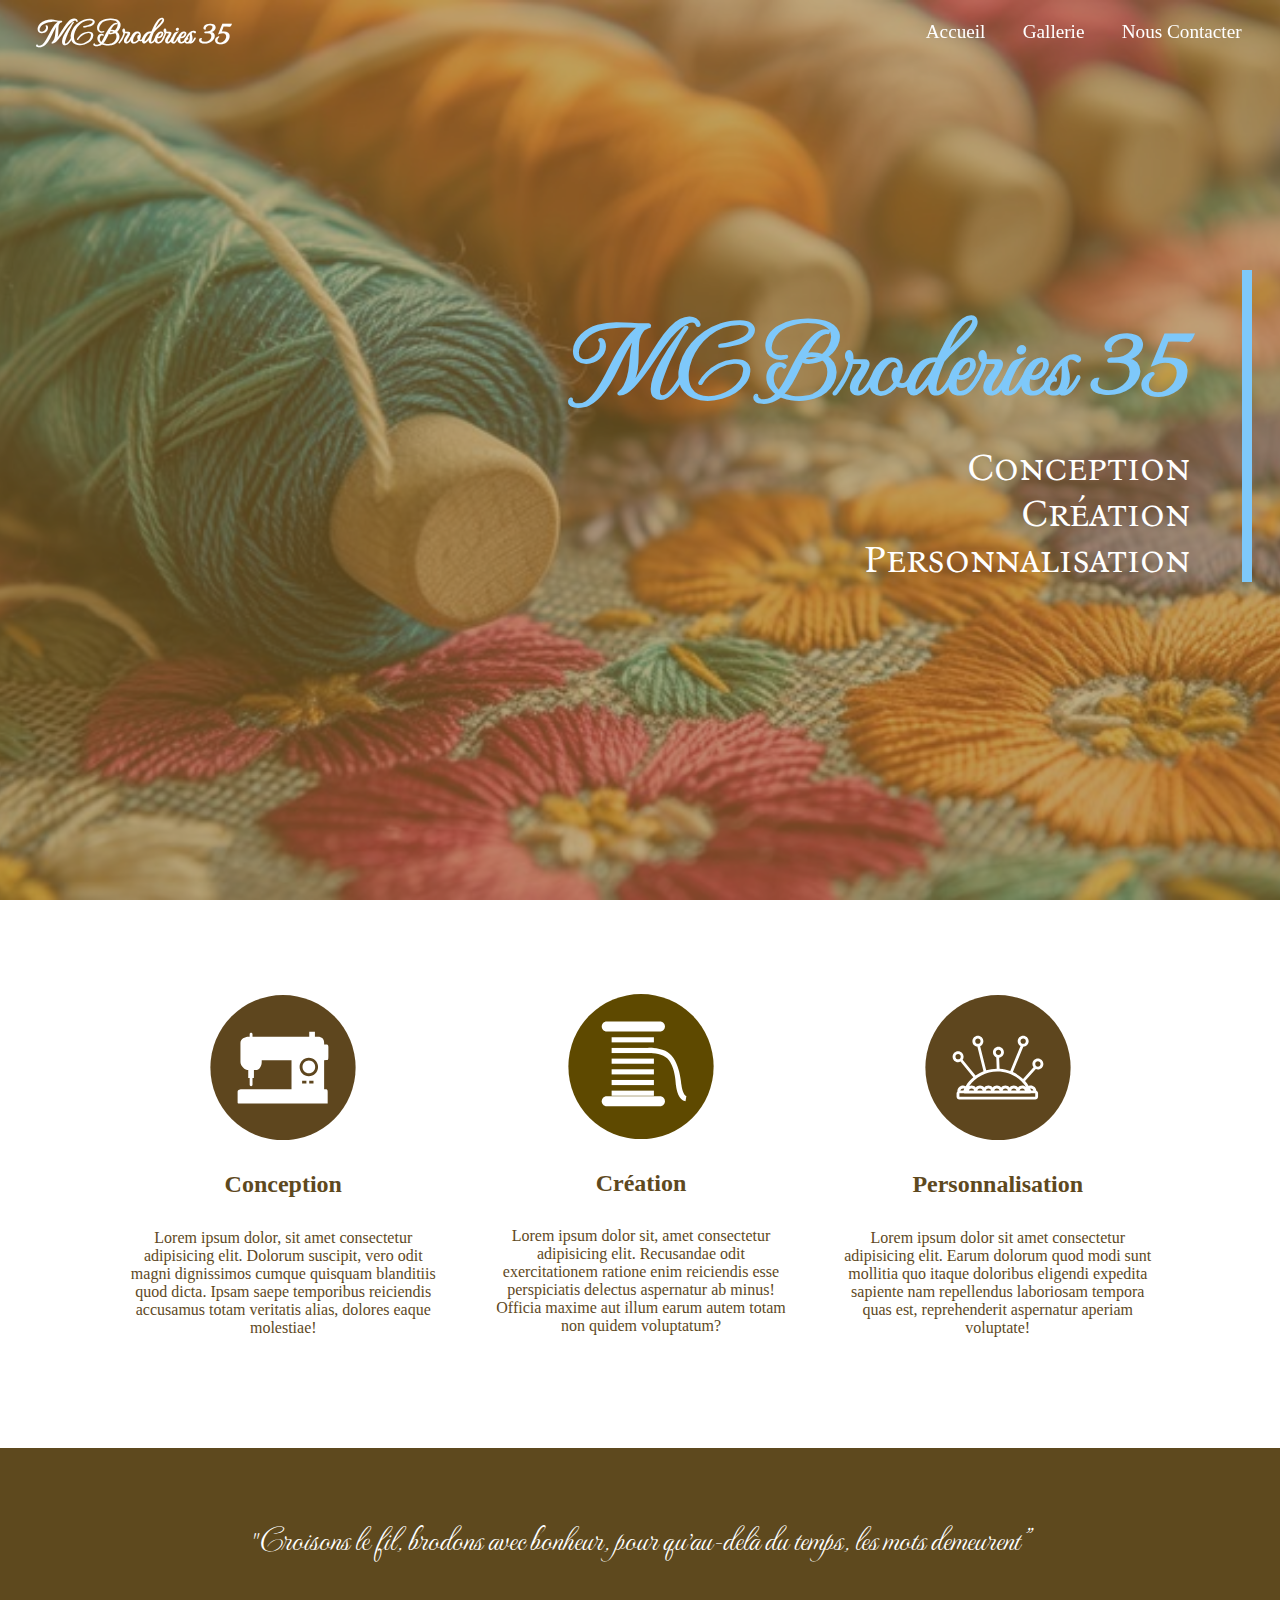
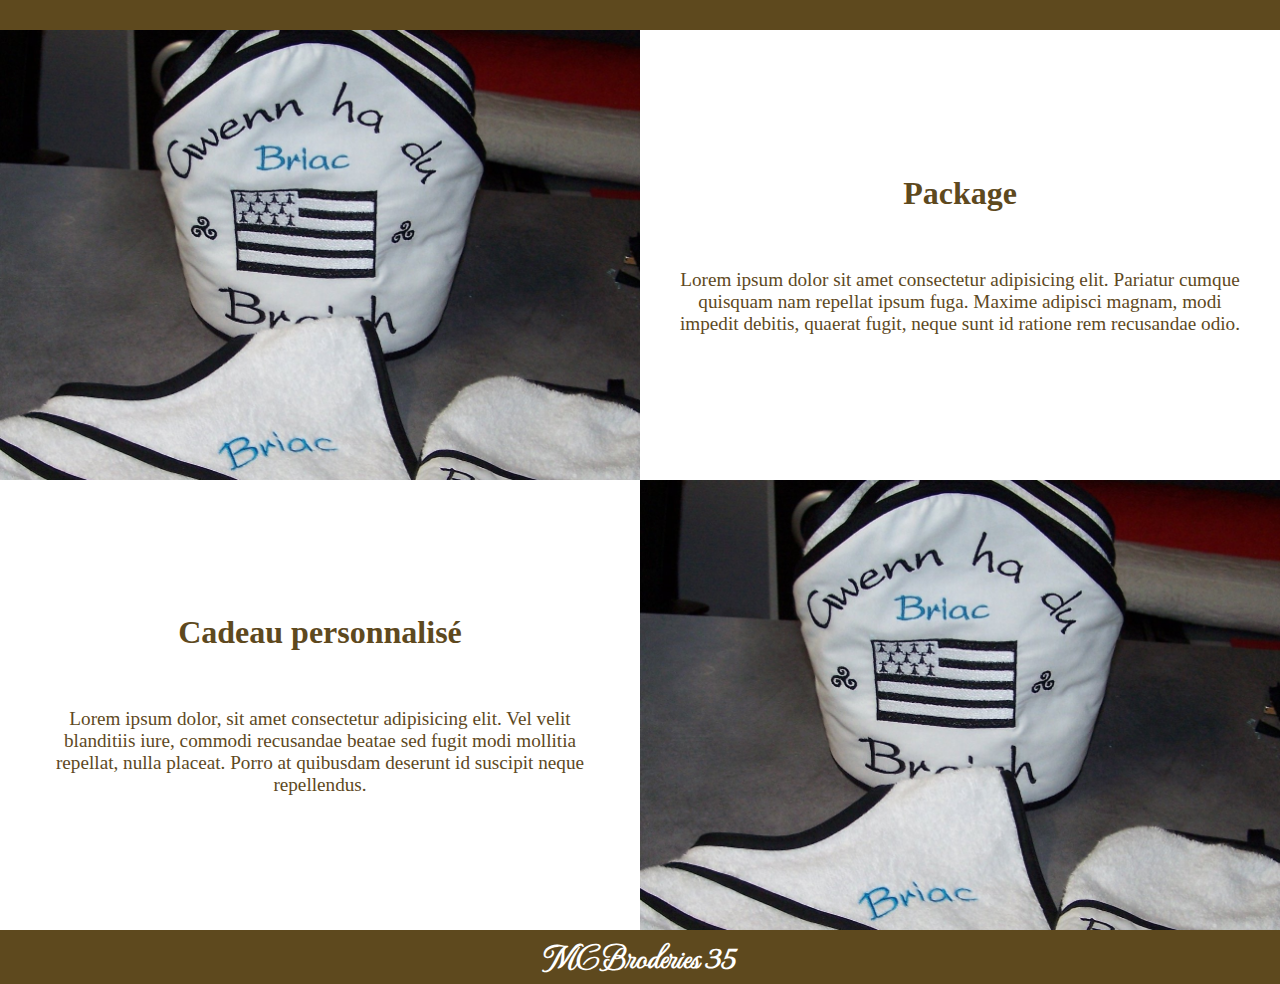
<file: index.html>
<!DOCTYPE html>
<html lang="fr">
<head>
    <meta charset="UTF-8">
    <meta name="viewport" content="width=device-width, initial-scale=1.0">
    <title>Mc Broderies</title>
    <link rel="preconnect" href="https://fonts.googleapis.com">
    <link rel="preconnect" href="https://fonts.gstatic.com" crossorigin>
    <link href="https://fonts.googleapis.com/css2?family=MonteCarlo&family=Water+Brush&display=swap" rel="stylesheet">
    <link href="https://fonts.googleapis.com/css2?family=Bona+Nova+SC:ital,wght@0,400;0,700;1,400&family=MonteCarlo&family=Water+Brush&display=swap" rel="stylesheet">
    <link rel="stylesheet" href="./CSS/style.css">
</head>
<body>
    <div id="wrapper">

    <nav id="navbar">
        <div id="logo">
            <p>MC Broderies 35</p>
        </div>
        <ul>
            <li><a href="./index.html">Accueil</a></li>
            <li><a href="./gallery">Gallerie</a></li>
            <li><a href="./contact.html">Nous Contacter</a></li>
        </ul>
    </nav>
    <header>
        <figure id="bannerImg">
            <img src="./asset/broderieBanner.jpg" alt="Broderie">
            <div id="hoverHeaderBanner"></div>
        </figure>
        <div id="headerContent">
            <h1>MC Broderies 35</h1>
            <p>Conception</p>
            <p>Création</p>
            <p>Personnalisation</p>
        </div>
    </header>
    <main>
        <div id="cardContainer">
            <div class="card">
                <div class="cardHeader">
                    <svg fill="#fff" height="256px" width="256px" version="1.1" id="Layer_1" xmlns="http://www.w3.org/2000/svg" xmlns:xlink="http://www.w3.org/1999/xlink" viewBox="-153.6 -153.6 819.20 819.20" xml:space="preserve"><g id="SVGRepo_bgCarrier" stroke-width="0"><rect x="-153.6" y="-153.6" width="819.20" height="819.20" rx="409.6" fill="#5e461e" strokewidth="0"></rect></g><g id="SVGRepo_tracerCarrier" stroke-linecap="round" stroke-linejoin="round"></g><g id="SVGRepo_iconCarrier"> <g> <g> <path d="M401.752,216.38c-19.692,0-35.712,16.02-35.712,35.712c0,19.688,16.02,35.704,35.712,35.704 c19.688,0,35.708-16.016,35.708-35.704C437.46,232.4,421.44,216.38,401.752,216.38z"></path> </g> </g> <g> <g> <path d="M497.856,126H488v-9.408C488,94.168,475.548,82,453.116,82H436l0.064-28h-2.268h-16c-4.416,0-13.792,0-13.792,0v28H84 V67.872c0-4.42-3.584-8-8-8s-8,3.58-8,8V82h-5.28C40.288,82,16,94.168,16,116.592V223.66C16,246.088,40.288,270,62.72,270H60 v30.168c0,4.42-0.124,13.956-0.124,13.956L68,314v38.396c0,4.416,3.584,8,8,8s8-3.584,8-8V314h7.752c0,0,0.248-9.412,0.248-13.832 V270h9.116C123.548,270,136,246.088,136,223.66V214h168v164H25.96C14.932,378,0,381.06,0,392.088v55.916C0,458,0,458,9.96,458 h498.164c0,0-0.124-7.784-0.124-9.996v-55.916c0-11.032-3.116-14.088-14.144-14.088H488V214l12.516-0.32 C512,213.564,512,209.812,512,187.84v-47.544C512,129.268,508.884,126,497.856,126z M388,346h-24.064c0,0,0.064-7.792,0.064-9.996 l-0.064-5.94c0,0,7.48-0.064,9.688-0.064H388V346z M428,336.004c0,2.204,0,9.996,0,9.996h-24v-16h24V336.004z M401.752,304.128 c-28.696,0-52.044-23.344-52.044-52.04c0-28.7,23.348-52.048,52.044-52.048s52.04,23.348,52.04,52.048 C453.792,280.784,430.448,304.128,401.752,304.128z"></path> </g> </g> </g></svg>                
                </div>
                <div class="cardContent">
                    <h2>Conception</h2>
                    <p>Lorem ipsum dolor, sit amet consectetur adipisicing elit. Dolorum suscipit, vero odit magni dignissimos cumque quisquam blanditiis quod dicta. Ipsam saepe temporibus reiciendis accusamus totam veritatis alias, dolores eaque molestiae!</p>
                </div>
            </div>
            <div class="card">
                <div class="cardHeader">
                    <svg width="256px" height="256px" viewBox="-5.1 -5.1 27.20 27.20" version="1.1" xmlns="http://www.w3.org/2000/svg" xmlns:xlink="http://www.w3.org/1999/xlink" class="si-glyph si-glyph-sewing-roll" fill="#000000" transform="matrix(1, 0, 0, 1, 0, 0)rotate(0)"><g id="SVGRepo_bgCarrier" stroke-width="0" transform="translate(0,0), scale(1)"><rect x="-5.1" y="-5.1" width="27.20" height="27.20" rx="13.6" fill="#5e4900" strokewidth="0"></rect></g><g id="SVGRepo_tracerCarrier" stroke-linecap="round" stroke-linejoin="round" stroke="#dedede" stroke-width="0.136"></g><g id="SVGRepo_iconCarrier"> <title>911</title> <defs> </defs> <g stroke-width="0.00017" fill="none" fill-rule="evenodd"> <g transform="translate(1.000000, 0.000000)" fill="#ffffff"> <g> <path d="M11.982,0.986 C11.982,1.504 11.572,1.924 11.065,1.924 L1.065,1.924 C0.558,1.924 0.148,1.504 0.148,0.986 L0.148,0.986 C0.148,0.467 0.558,0.048 1.065,0.048 L11.065,0.048 C11.572,0.048 11.982,0.468 11.982,0.986 L11.982,0.986 L11.982,0.986 Z" class="si-glyph-fill"> </path> <path d="M11.982,14.986 C11.982,15.504 11.572,15.924 11.065,15.924 L1.065,15.924 C0.558,15.924 0.148,15.504 0.148,14.986 L0.148,14.986 C0.148,14.467 0.558,14.048 1.065,14.048 L11.065,14.048 C11.572,14.048 11.982,14.468 11.982,14.986 L11.982,14.986 L11.982,14.986 Z" class="si-glyph-fill"> </path> <rect x="2" y="3" width="7.917" height="0.959" class="si-glyph-fill"> </rect> <rect x="2" y="5" width="7.917" height="0.959" class="si-glyph-fill"> </rect> <rect x="2" y="7" width="7.917" height="0.959" class="si-glyph-fill"> </rect> <rect x="2" y="9" width="7.917" height="0.959" class="si-glyph-fill"> </rect> <rect x="2" y="11" width="7.917" height="0.959" class="si-glyph-fill"> </rect> <rect x="2" y="13" width="7.917" height="0.959" class="si-glyph-fill"> </rect> </g> <path d="M15.836,15 C14.531,14.792 14.157,12.846 14.056,12.02 C13.968,11.304 13.875,7.458 11.673,6.475 C11.061,6.202 10.38,6.073 9.795,6.016 C9.282,5.964 9.11,5.977 9.166,5.918 L8.418,5.236 C8.712,4.929 9.256,4.956 9.836,5.017 C10.57,5.087 11.354,5.229 12.046,5.546 C14.667,6.749 14.995,11.278 15.07,11.9 C15.21,13.044 15.609,13.953 16,14.014 L15.836,15 L15.836,15 Z" class="si-glyph-fill"> </path> </g> </g> </g></svg>
                </div>
                <div class="cardContent">
                    <h2>Création</h2>
                    <p>Lorem ipsum dolor sit, amet consectetur adipisicing elit. Recusandae odit exercitationem ratione enim reiciendis esse perspiciatis delectus aspernatur ab minus! Officia maxime aut illum earum autem totam non quidem voluptatum?</p>
                </div>
            </div>
            <div class="card">
                <div class="cardHeader">
                    <svg height="256px" width="256px" version="1.1" id="Capa_1" xmlns="http://www.w3.org/2000/svg" xmlns:xlink="http://www.w3.org/1999/xlink" viewBox="-17.4 -17.4 92.81 92.81" xml:space="preserve" fill="#000000"><g id="SVGRepo_bgCarrier" stroke-width="0"><rect x="-17.4" y="-17.4" width="92.81" height="92.81" rx="46.405" fill="#5e461e" strokewidth="0"></rect></g><g id="SVGRepo_tracerCarrier" stroke-linecap="round" stroke-linejoin="round"></g><g id="SVGRepo_iconCarrier"> <g> <path style="fill:#ffffff;" d="M54.498,30.22c1.936,0,3.51-1.573,3.51-3.51c0-1.935-1.574-3.51-3.51-3.51 c-1.937,0-3.51,1.575-3.51,3.51c0,0.806,0.282,1.54,0.74,2.135l-6.693,7.456c-1.908-1.842-4.103-3.354-6.506-4.467l6.635-16.228 c1.904-0.034,3.444-1.59,3.444-3.502c0-1.938-1.573-3.511-3.51-3.511s-3.511,1.573-3.511,3.511c0,1.312,0.734,2.445,1.805,3.047 l-6.539,15.988c-2.158-0.802-4.453-1.298-6.826-1.444l-0.305-6.991c1.73-0.217,3.079-1.68,3.079-3.466 c0-1.937-1.574-3.51-3.511-3.51c-1.936,0-3.51,1.573-3.51,3.51c0,1.448,0.883,2.693,2.138,3.229l0.262,7.186 c-2.315,0.032-4.57,0.393-6.709,1.055l-3.872-15.413c1.216-0.551,2.067-1.771,2.067-3.19c0-1.938-1.575-3.511-3.511-3.511 s-3.51,1.573-3.51,3.511c0,1.815,1.392,3.297,3.161,3.475l3.916,15.75c-1.802,0.716-3.498,1.655-5.065,2.78L6.409,23.968 c0.386-0.564,0.611-1.243,0.611-1.974c0-1.938-1.574-3.511-3.51-3.511c-1.935,0-3.51,1.573-3.51,3.511 c0,1.934,1.575,3.51,3.51,3.51c0.547,0,1.06-0.138,1.521-0.361l8.199,10.08c-1.894,1.593-3.542,3.488-4.88,5.634 c-0.495-0.262-1.051-0.422-1.65-0.422c-2.007,0-3.641,1.633-3.641,3.641h0.112c-0.392,0.332-0.646,0.822-0.646,1.375v2.152 c0,0.998,0.812,1.812,1.811,1.812h48.463c0.999,0,1.812-0.813,1.812-1.812v-2.152c0-0.742-0.45-1.381-1.092-1.658 c-0.147-1.873-1.702-3.355-3.612-3.355c-0.457,0-0.887,0.102-1.287,0.258c-0.696-1.096-1.477-2.125-2.326-3.082l6.873-7.656 C53.577,30.125,54.026,30.22,54.498,30.22z M45.1,10.406c0.938,0,1.698,0.76,1.698,1.698c0,0.936-0.761,1.698-1.698,1.698 s-1.698-0.763-1.698-1.698C43.402,11.166,44.163,10.406,45.1,10.406z M16.158,13.803c-0.937,0-1.698-0.763-1.698-1.698 c0-0.939,0.762-1.698,1.698-1.698c0.937,0,1.698,0.76,1.698,1.698C17.856,13.04,17.094,13.803,16.158,13.803z M3.51,23.692 c-0.937,0-1.698-0.763-1.698-1.698c0-0.938,0.762-1.7,1.698-1.7c0.938,0,1.699,0.762,1.699,1.7 C5.209,22.93,4.448,23.692,3.51,23.692z M27.594,19.238c0-0.938,0.762-1.7,1.698-1.7c0.937,0,1.699,0.762,1.699,1.7 c0,0.937-0.762,1.698-1.699,1.698C28.356,20.937,27.594,20.175,27.594,19.238z M6.7,42.316c0.26,0,0.497,0.07,0.718,0.174 c-0.194,0.377-0.379,0.761-0.555,1.149H5C5.196,42.88,5.88,42.316,6.7,42.316z M49.909,42.316c0.819,0,1.504,0.564,1.698,1.323 h-1.414c-0.194-0.428-0.386-0.856-0.603-1.271C49.696,42.351,49.797,42.316,49.909,42.316z M49.7,45.509 c0.125,0,0.246-0.02,0.354-0.059h2.745l0.002,2.15H4.336v-2.15h2.863c0.081,0.035,0.166,0.059,0.254,0.059 C7.453,45.509,49.694,45.509,49.7,45.509z M10.402,43.639c0.194-0.759,0.88-1.323,1.699-1.323s1.504,0.564,1.699,1.323 C13.8,43.639,10.402,43.639,10.402,43.639z M15.803,43.639c0.194-0.759,0.879-1.323,1.699-1.323c0.819,0,1.504,0.564,1.698,1.323 C19.2,43.639,15.803,43.639,15.803,43.639z M21.203,43.639c0.195-0.759,0.88-1.323,1.699-1.323c0.82,0,1.505,0.564,1.699,1.323 C24.601,43.639,21.203,43.639,21.203,43.639z M26.605,43.639c0.194-0.759,0.879-1.323,1.699-1.323c0.819,0,1.504,0.564,1.698,1.323 C30.002,43.639,26.605,43.639,26.605,43.639z M32.006,43.639c0.193-0.759,0.879-1.323,1.697-1.323c0.82,0,1.506,0.564,1.699,1.323 C35.402,43.639,32.006,43.639,32.006,43.639z M37.407,43.639c0.195-0.759,0.881-1.323,1.699-1.323c0.82,0,1.505,0.564,1.699,1.323 C40.805,43.639,37.407,43.639,37.407,43.639z M42.808,43.639c0.194-0.759,0.879-1.323,1.699-1.323c0.819,0,1.504,0.564,1.698,1.323 C46.205,43.639,42.808,43.639,42.808,43.639z M48.226,43.601c0.007,0.012,0.015,0.024,0.021,0.038h-0.038 C48.211,43.625,48.222,43.614,48.226,43.601z M47.022,41.485c-0.654-0.639-1.529-1.051-2.515-1.051 c-1.076,0-2.033,0.478-2.701,1.221c-0.667-0.743-1.624-1.221-2.7-1.221s-2.033,0.478-2.699,1.221 c-0.668-0.743-1.625-1.221-2.701-1.221s-2.033,0.478-2.701,1.221c-0.666-0.743-1.625-1.221-2.699-1.221 c-1.076,0-2.033,0.478-2.7,1.221c-0.668-0.743-1.625-1.221-2.701-1.221c-1.075,0-2.033,0.478-2.7,1.221 c-0.667-0.743-1.625-1.221-2.7-1.221c-1.076,0-2.033,0.478-2.701,1.221c-0.667-0.743-1.625-1.221-2.7-1.221 c-0.523,0-1.015,0.115-1.461,0.316c4.065-5.73,10.674-9.303,17.891-9.303C36.133,31.45,43.032,35.258,47.022,41.485z M54.498,25.012c0.937,0,1.697,0.762,1.697,1.698c0,0.938-0.762,1.7-1.697,1.7c-0.938,0-1.699-0.762-1.699-1.7 C52.799,25.774,53.561,25.012,54.498,25.012z"></path> </g> </g></svg>
                </div>
                <div class="cardContent">
                    <h2>Personnalisation</h2>
                    <p>Lorem ipsum dolor sit amet consectetur adipisicing elit. Earum dolorum quod modi sunt mollitia quo itaque doloribus eligendi expedita sapiente nam repellendus laboriosam tempora quas est, reprehenderit aspernatur aperiam voluptate!</p>
                </div>
            </div>
        </div>
        <div id="citation">
            <p>"Croisons le fil, brodons avec bonheur, pour qu'au-delà du temps, les mots demeurent"</p>
        </div>
        <div id="presentation">

            <div class="pres">
                <div id="carousel">
                    <div class="carousel-inner">
                        <div class="carousel-item active">
                            <img src="./asset/caroussel/image1.jpg" alt="Image 1">
                        </div>
                        <div class="carousel-item">
                            <img src="./asset/caroussel/image2.jpg" alt="Image 2">
                        </div>
                        <div class="carousel-item">
                            <img src="./asset/caroussel/image3.jpg" alt="Image 3">
                        </div>
                    </div>
                </div>
                <div class="presContent">
                    <h2>Package</h2>
                    <p>
                        Lorem ipsum dolor sit amet consectetur adipisicing elit. Pariatur cumque quisquam nam repellat ipsum fuga. Maxime adipisci magnam, modi impedit debitis, quaerat fugit, neque sunt id ratione rem recusandae odio.
                    </p>
                </div>
            </div>

            <div class="pres">
                <div class="presContent">
                    <h2>Cadeau personnalisé</h2>
                    <p>
                        Lorem ipsum dolor, sit amet consectetur adipisicing elit. Vel velit blanditiis iure, commodi recusandae beatae sed fugit modi mollitia repellat, nulla placeat. Porro at quibusdam deserunt id suscipit neque repellendus.
                    </p>
                </div>
                <div id="carousel2">
                    <div class="carousel-inner2">
                        <div class="carousel-item2 active">
                            <img src="./asset/caroussel/image1.jpg" alt="Image 1">
                        </div>
                        <div class="carousel-item2">
                            <img src="./asset/caroussel/image2.jpg" alt="Image 2">
                        </div>
                        <div class="carousel-item2">
                            <img src="./asset/caroussel/image3.jpg" alt="Image 3">
                        </div>
                    </div>
                </div>
            </div>
        </div>
    </main>
    <footer>
        <div id="logo">
            <p>MC Broderies 35</p>
        </div>
    </footer>
    </div>
    <script src="./JS/carousel.js"></script>
    <script src="./JS/script.js"></script>
</body>
</html>
</file>
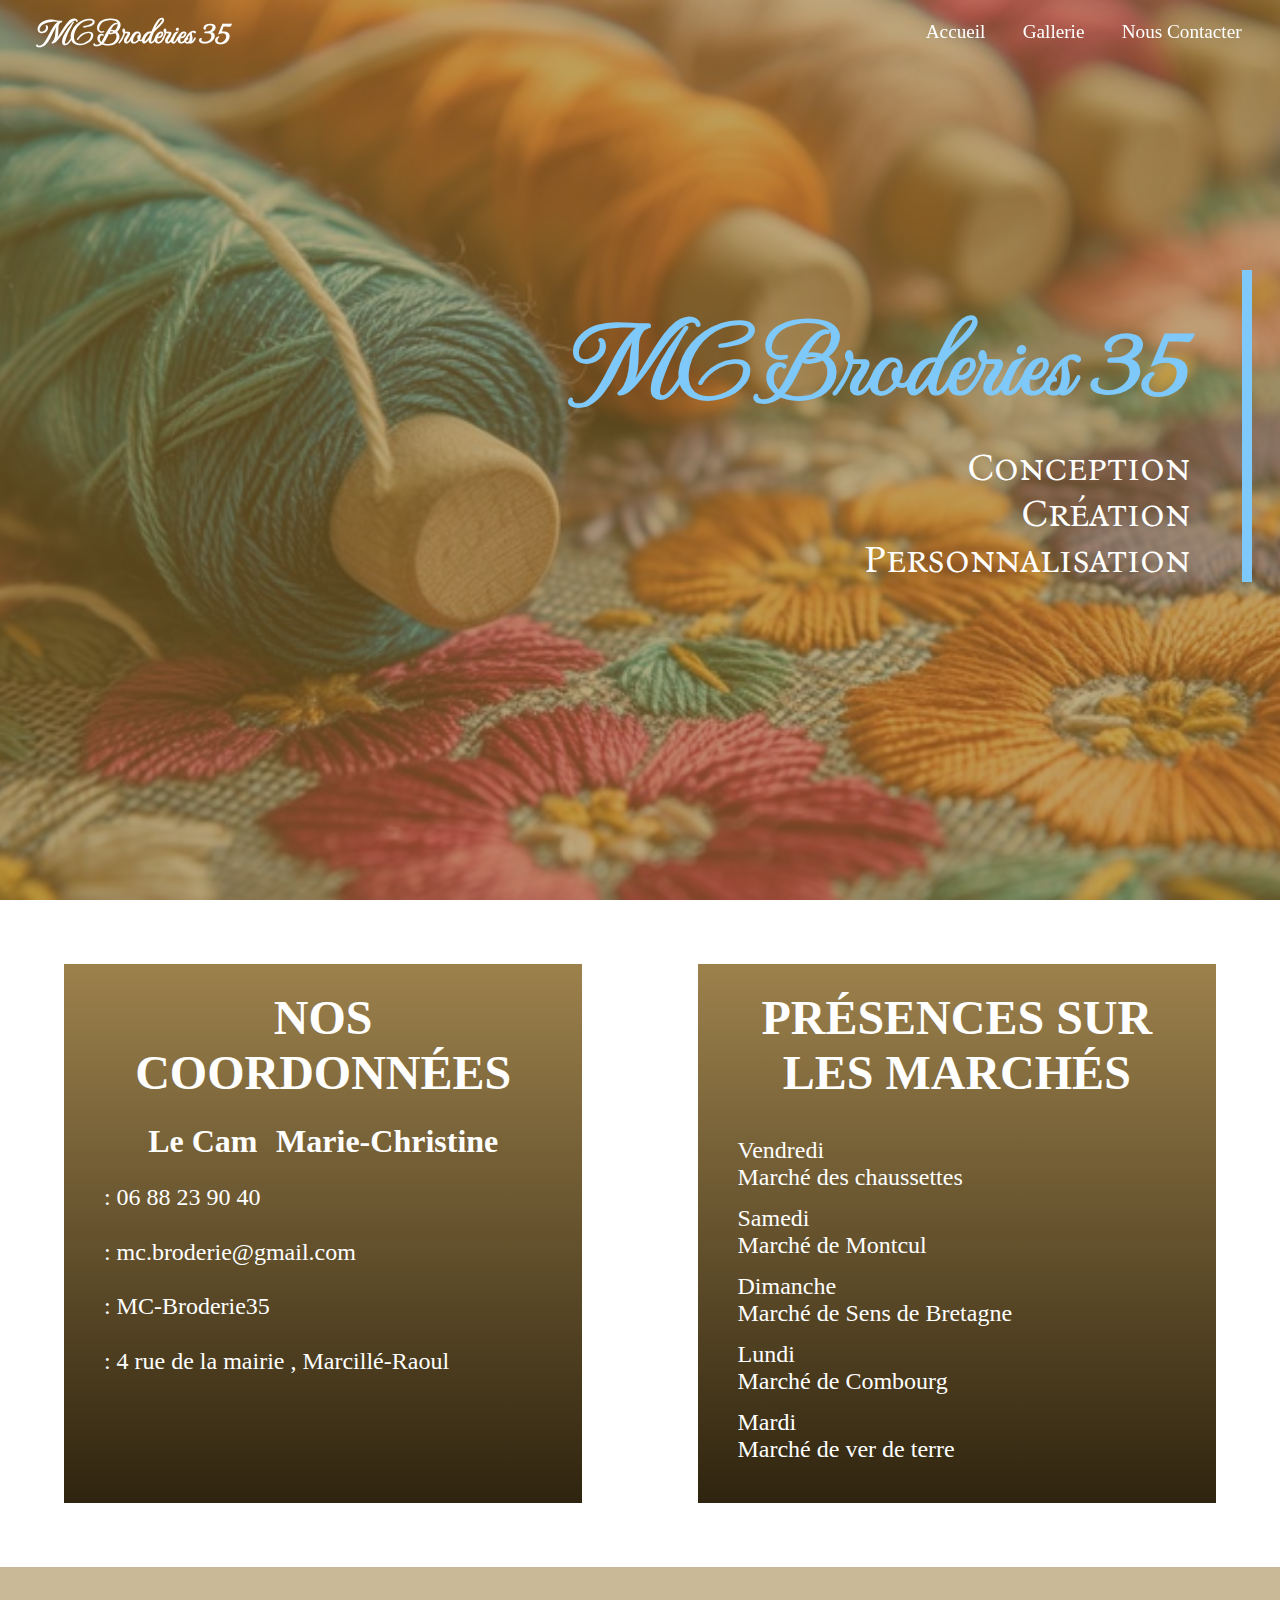
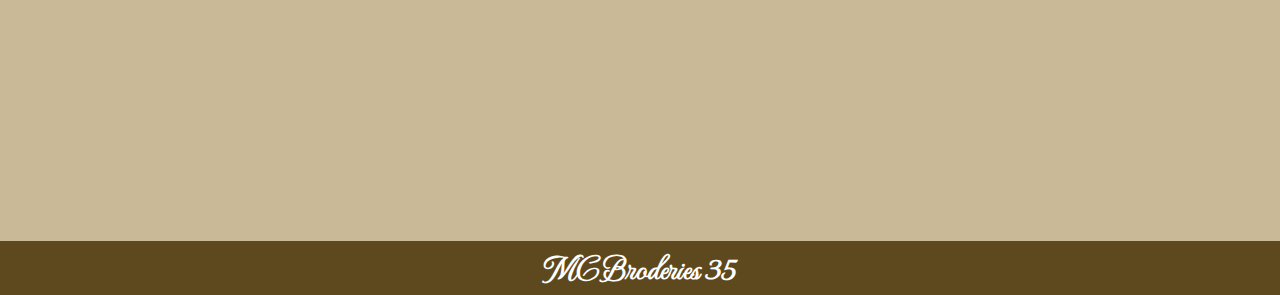
<file: contact.html>
<!DOCTYPE html>
<html lang="fr">
<head>
    <meta charset="UTF-8">
    <meta name="viewport" content="width=device-width, initial-scale=1.0">
    <title>Mc Broderies 35</title>
    <link rel="preconnect" href="https://fonts.googleapis.com">
    <link rel="preconnect" href="https://fonts.gstatic.com" crossorigin>
    <link href="https://fonts.googleapis.com/css2?family=MonteCarlo&family=Water+Brush&display=swap" rel="stylesheet">
    <link href="https://fonts.googleapis.com/css2?family=Bona+Nova+SC:ital,wght@0,400;0,700;1,400&family=MonteCarlo&family=Water+Brush&display=swap" rel="stylesheet">
    <link rel="stylesheet" href="https://cdnjs.cloudflare.com/ajax/libs/font-awesome/6.5.2/css/all.min.css" integrity="sha512-SnH5WK+bZxgPHs44uWIX+LLJAJ9/2PkPKZ5QiAj6Ta86w+fsb2TkcmfRyVX3pBnMFcV7oQPJkl9QevSCWr3W6A==" crossorigin="anonymous" referrerpolicy="no-referrer" />
    <link rel="stylesheet" href="./CSS/style.css">
</head>
<body>
    <div id="wrapper">

    <nav id="navbar">
        <div id="logo">
            <p>MC Broderies 35</p>
        </div>
        <ul>
            <li><a href="./index.html">Accueil</a></li>
            <li><a href="./gallery">Gallerie</a></li>
            <li><a href="./contact.html">Nous Contacter</a></li>
        </ul>
    </nav>
    <header>
        <figure id="bannerImg">
            <img src="./asset/broderieBanner.jpg" alt="Broderie">
            <div id="hoverHeaderBanner"></div>
        </figure>
        <div id="headerContent">
            <h1>MC Broderies 35</h1>
            <p>Conception</p>
            <p>Création</p>
            <p>Personnalisation</p>
        </div>
    </header>
    <main>
        <div id="wrapper">
            <div id="informations">
                <div id="contact">
                    <h2>Nos coordonnées</h2>
                    <div id="name">
                        <p>Le Cam</p>
                        <p>Marie-Christine</p>
                    </div>
                    <p><i class="fa-solid fa-mobile-screen-button"></i> : 06 88 23 90 40</p>
                    <p><i class="fa-solid fa-at"></i> : mc.broderie@gmail.com</p>
                    <p><i class="fa-brands fa-facebook"></i> : MC-Broderie35</p>
                    <p><i class="fa-solid fa-map-location"></i> : 4 rue de la mairie , Marcillé-Raoul</p>
                </div>
                <div id="presence">
                    <h2>Présences sur les marchés</h2>
                    <div id="listmarket">
                        <ul>
                            <li>
                                Vendredi <br>
                                <a href="http://" target="_blank" rel="noopener noreferrer" class="marketLink"><i class="fa-solid fa-angle-right"></i> Marché des chaussettes <i class="fa-solid fa-location-dot"></i></a>
                            </li>
                            <li>
                                Samedi <br>
                                <a href="http://" target="_blank" rel="noopener noreferrer" class="marketLink"><i class="fa-solid fa-angle-right"></i> Marché de Montcul <i class="fa-solid fa-location-dot"></i></a>
                            </li>
                            <li>
                                Dimanche <br>
                                <a href="http://" target="_blank" rel="noopener noreferrer" class="marketLink"><i class="fa-solid fa-angle-right"></i> Marché de Sens de Bretagne <i class="fa-solid fa-location-dot"></i></a>
                            </li>
                            <li>
                                Lundi <br>
                                <a href="https://www.google.fr/maps/place/March%C3%A9+Combourg/@48.4091237,-1.7535582,17z/data=!4m14!1m7!3m6!1s0x480e95936665200f:0xff089c6a692bd97!2sMarch%C3%A9+Combourg!8m2!3d48.4091237!4d-1.7509833!16s%2Fg%2F11p0696l6q!3m5!1s0x480e95936665200f:0xff089c6a692bd97!8m2!3d48.4091237!4d-1.7509833!16s%2Fg%2F11p0696l6q?entry=ttu" target="_blank" rel="noopener noreferrer" class="marketLink"><i class="fa-solid fa-angle-right"></i> Marché de Combourg <i class="fa-solid fa-location-dot"></i></a>
                            </li>
                            <li>
                                Mardi <br>
                                <a href="http://" target="_blank" rel="noopener noreferrer" class="marketLink"><i class="fa-solid fa-angle-right"></i> Marché de ver de terre <i class="fa-solid fa-location-dot"></i></a>
                            </li>
                        </ul>
                    </div>
                </div>
            </div>
            <div id="map">
                <iframe src="https://www.google.com/maps/embed?pb=!1m18!1m12!1m3!1d1575.5000602860027!2d-1.6067744767593763!3d48.386176854756044!2m3!1f0!2f0!3f0!3m2!1i1024!2i768!4f13.1!3m3!1m2!1s0x480ec75fbf909b31%3A0xc520fe329564600c!2s4%20Rue%20de%20la%20Mairie%2C%2035560%20Marcill%C3%A9-Raoul!5e0!3m2!1sfr!2sfr!4v1720613713594!5m2!1sfr!2sfr" style="border:0;" allowfullscreen="" loading="lazy" referrerpolicy="no-referrer-when-downgrade"></iframe>
                <a target="_blank" href="https://www.google.fr/maps/place/4+Rue+de+la+Mairie,+35560+Marcillé-Raoul/@48.3861769,-1.6067745,17.75z/data=!4m6!3m5!1s0x480ec75fbf909b31:0xc520fe329564600c!8m2!3d48.3862967!4d-1.6052189!16s%2Fg%2F11c1dc5763?entry=ttu">
                    <div id="hoverMap"></div>
                </a>
            </div>
        </div>
    </main>
    <footer>
        <div id="logo">
            <p>MC Broderies 35</p>
        </div>
    </footer>
    </div>
    <script src="./JS/script.js"></script>
</body>
</html>
</file>
<file: CSS/style.css>
*{
    margin: 0;
    padding: 0;
    box-sizing: border-box;
}
:root{
    --second:rgb(126, 200, 250);
    --main:rgb(94, 73, 30);

}

a{
    text-decoration: none;
}

ul{
    list-style: none;
}
#wrapper{
    display: flex;
    flex-direction: column;
}
/*
======================================================
    Partie NAV
======================================================
*/
nav{
    position: fixed;
    z-index: 99;
    top: 0;
    display: flex;
    justify-content:end;
    align-items: center;
    height: 7vh;
    width: 100vw;
    background-color: rgba(149, 115, 46,0.0);
    color: white;
    transition: 1s;
}
nav.scrolled{
    background-color: rgba(94, 73, 31, 0.8);
    transition: 1s;
}
nav ul {
    flex: 1;
    display: flex;
    gap:3%;
    align-items: center;
    justify-content: end;
    margin-right: 3%;
}

nav li {
    position: relative;
    transition: 1s;
    font-size: larger;
}

nav a, nav a:visited , nav a:checked{
    color: white;
}
nav li:hover{
    color: var(--second);
    transition: 0.3s;
}
nav li:hover a{
    color: var(--second);
    transition: 0.3s;
}

nav li::after{
    content: '';
    position: absolute;
    width: 100%;
    transform: scaleX(0);
    height: 1px;
    bottom: 0;
    left: 0;
    background-color: var(--second);
    transform-origin: bottom right;
    transition: transform 0.5s ease-out;
}
nav li:hover::after{
    transform: scaleX(1);
    transform-origin: bottom left;
}
nav #logo{
    position: absolute;
    left: 3%;
    font-family: "MonteCarlo", cursive;
    font-weight: 600;
    font-size: xx-large;
}

/*
======================================================
    Partie HEADER
======================================================
*/

header{
    height: 100vh;
    width: 100%;
    max-width: 100vw;
}

header figure{
    height: 100%;
    width: 100%;
    overflow: hidden;
    position: relative;
}

header img {
    position:absolute;
    height: 100vh;
    width: 100%;
    object-fit: cover;
}
#hoverHeaderBanner{
    position: absolute;
    top: 0;
    height: 100%;
    width: 100%;
    max-width: 100vw;
    background-color:rgba(149, 115, 46,0.60) ;
}

#headerContent{
    position: absolute;
    top: 30vh;
    right: 3vw;
    padding: 0 4%;
    box-shadow: 10px 0px 0px 0px var(--second);
    object-fit: fill;
}

header h1 {
    font-family: "Bona Nova SC", cursive;
    color: var(--second);
    font-size: 8vw;
    font-weight: 600;
    margin-block-start: 0;
    font-family: "MonteCarlo", cursive;
}
header p {
    font-family: "Bona Nova SC", cursive;
    color: white;
    font-size: 3vw;
    text-align: end;
    transition: 0.5s;
}
header p:hover{
    color: var(--second);
    transition: 0.5s;
}
/*
======================================================
    Partie Card
======================================================
*/
#cardContainer{
    display: flex;
    padding: 5% 10% 0;
    gap: 5%;
    width: 100vw;
    overflow: hidden;
}
#cardContainer .card {
    display: flex;
    flex-direction: column;
}
#cardContainer .card h2{
    margin-bottom: 10%;
    font-size: x-large;
}
#cardContainer .cardHeader {
    height: 30%;
    margin: 10% 0;
}
#cardContainer .cardHeader svg{
    height: 100%;
}
#cardContainer .cardContent {
    display: flex;
    flex-direction: column;
    justify-content: center;
    align-items: center;
    text-align: center;
    color: var(--main);
    transition: 1s;
}

.card:hover h2 {
    color: var(--second);
    transition: 1s;
}

.card:hover svg {
    fill:var(--second);
    transition: 1s;
}
.card:hover p {
    color: var(--second);
    transition: 1s;
}

/*
======================================================
    Partie Presentation
======================================================
*/

#presentation{
    max-width: 100%;
    display: flex;
    flex-direction: column;
}
.pres{
    width: 100%;
    height: 50vh;
    display: grid;
    grid-template-columns: repeat(2,1fr);
    align-items: center;
    position: relative;
}

.pres figure{
    height: 100%;
    width: 100%;
    background-color: var(--main);
    display: flex;
    justify-content: center;
    align-items: center;
}

.pres svg {
    height: 50vh;
    max-width: 50%;
    fill: white;
    transition: 0.5s;
}

.presContent{
    display: flex;
    flex-direction: column;
    justify-content: center;
    align-items: center;
    color: var(--main);
    padding: 5%;
    height: 100%;
    width: 100%;
    transition: 0.5s;
}

.presContent h2{
    font-size: xx-large;
    margin-bottom: 10%;
}

.presContent p {
    text-align: center;
    font-size: larger;
}

figure:hover svg{
    fill: var(--second);
    transition: 0.5s;
}

.presContent:hover {
    color: var(--second);
    transition: 0.5s;
}
/*
======================================================
    Partie Citation
======================================================
*/
#citation{
    background-color: var(--main);
}
#citation p{
    padding: 5% 10%;
    color: white;
    text-align: center;
    font-size: xx-large;
    font-family: "MonteCarlo", cursive;
}

/*
======================================================
    Partie Presentation
======================================================
*/

#carousel , #carousel2 {
    position: relative;
    max-width: 100%;
    height: 100%;
    overflow: hidden;
}

 .carousel-inner,.carousel-inner2{
    display: flex;
    transition: transform 0.5s ease-in-out;
}

.carousel-item, .carousel-item2{
    min-width: 100%;
    box-sizing: border-box;
}

.carousel-item img,.carousel-item2 img {
    display: block;
    object-fit: cover;
    width: 100%;
    height: 100%;
}

#cardContainer .cardHeader {
    display: flex;
    justify-content: center;
    align-items: center;
}

.carousel-control,.carousel-control2 {
    position: absolute;
    top: 50%;
    transform: translateY(-50%);
    background-color: rgba(0, 0, 0, 0.5);
    border: none;
    color: white;
    font-size: 18px;
    padding: 10px;
    cursor: pointer;
    border-radius: 50%;
}
/*
======================================================
    Partie Footer
======================================================
*/

footer{
    display: flex;
    justify-content: center;
    align-items: center;
    background-color: var(--main);
}
footer #logo{
    font-family: "MonteCarlo", cursive;
    font-weight: 600;
    font-size: xx-large;
    color: white;
}
/*
======================================================
    Partie Informations
======================================================
*/
#informations{
    width: 100%;
    display: grid;
    grid-template-columns: 1fr 1fr;
    padding: 5% 5%;
    gap: 10%;
}

#presence , #contact{
    background: rgb(94, 73, 30); /* Couleur de secours pour les navigateurs qui ne supportent pas les dégradés */
    background: linear-gradient(180deg, rgb(156, 129, 76) 0%, rgba(47, 36, 15, 1) 100%);
    color: white;
    display: flex;
    flex-direction: column;
    justify-content: flex-start;
    transition: 0.3s;
    align-items: stretch;
    padding: 5%;
    transition: 0.5s;
}
#contact:hover,#presence:hover{
    box-shadow: 40px 40px 0 0 rgba(126, 200, 250,0.8);;
    transition: 1s;
}
#contact:hover h2,#presence:hover h2{
    color: var(--second);
    transition: 0.5s;
}
#presence h2, #contact h2{
    text-align: center;
    font-size: xxx-large;
    margin: 5%;
    margin-top: 0;
    text-transform: uppercase;
}
#presence li, #contact p{
    font-size: x-large;
    margin: 3%;
}

#name{
    display: flex;
    justify-content: center;
}
#name p{
    font-size: xx-large;
    font-weight: 700;
    margin: 0 2% 2%;
}
#informations a , #imformations a:visited , #informations a:checked{
    color: white;
    transition: 0.5s;
}

#informations li:hover a{
    color: var(--second);
    transition: 0.5s;
}
/*
======================================================
    Partie Map
======================================================
*/
#map{
    width: 100%;
    position: relative;
}

#map iframe{
    width: 100%;
    height: 30vh;
}
#hoverMap{
    position: absolute;
    top: 0;
    height: 100%;
    width: 100%;
    background-color:rgba(149, 115, 46,0.50) ;
}
/*
======================================================
    Partie Responsive
======================================================
*/

/*@media (max-width: 1250px) { ... }*/

@media (max-width: 800px) {

    .pres{
        height: 100vh;
        grid-template-columns: 1fr;
        align-content: stretch;
    }
    .pres:nth-child(even) .presContent{
        grid-column: 2;
        grid-row: 2;
    }
    .pres:nth-child(even) #carousel2{
        grid-column: 2;
        grid-row: 1;
    }
    .carousel-inner2,.carousel-inner{
        height: 100%;
    }

    #cardContainer{
        padding: 0 10% 10%;
        flex-direction: column;
    }
    #cardContainer .cardHeader {
        display: flex;
        justify-content: center;
        align-items: center;
    }

    #informations{
        grid-template-columns: 1fr;
    }

    #navbar ul {
        display: none;
    }
    #navbar #logo{
        width: 100%;
        position:relative;
        left: 0;
        text-align: center;
        margin: 0;
    }
 }
</file>
